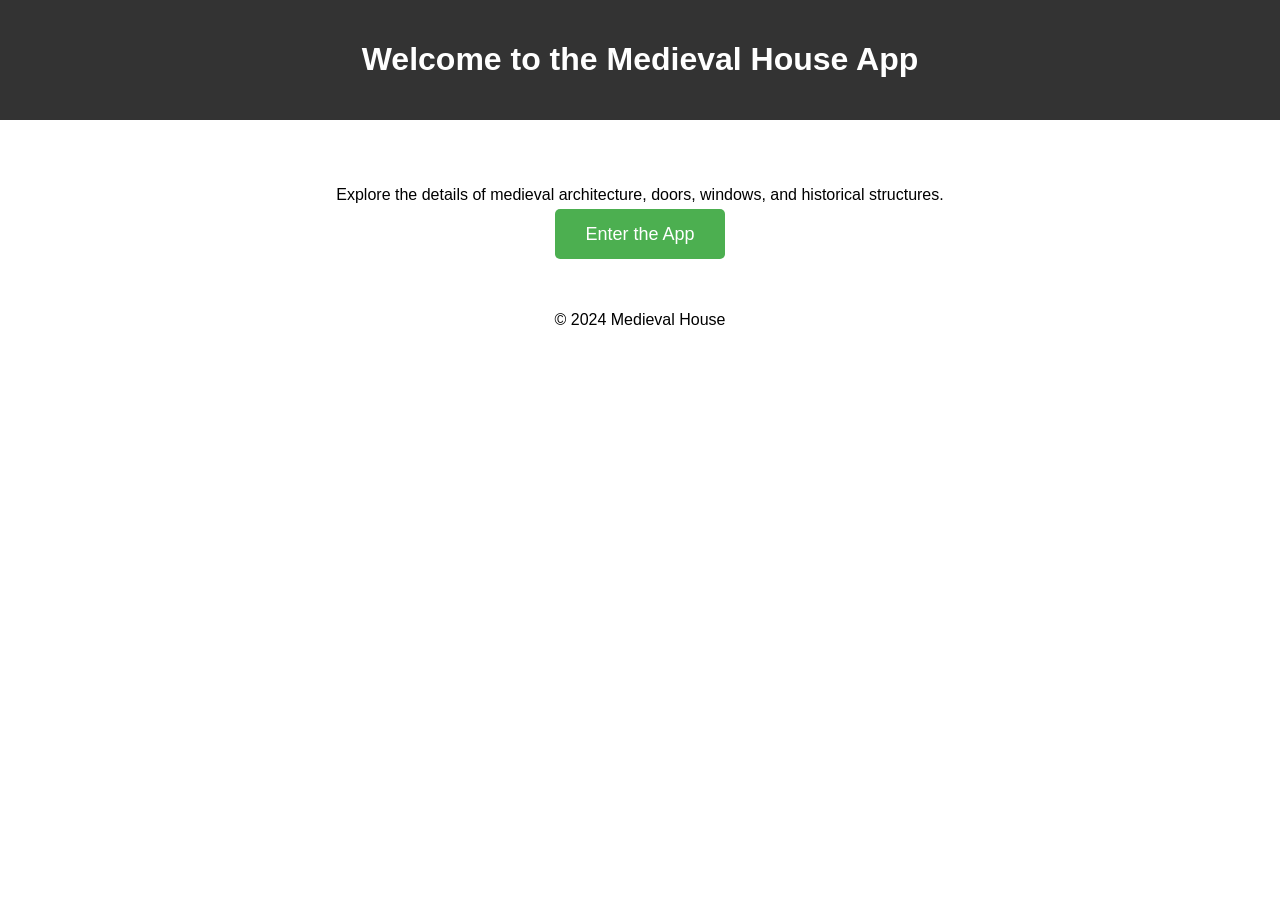
<file: index.html>
<!DOCTYPE html>
<html lang="en">
  <head>
    <meta charset="UTF-8" />
    <meta name="viewport" content="width=device-width, initial-scale=1.0" />
    <title>Medieval House App</title>
    <link rel="stylesheet" href="styles.css" />
  </head>
  <body>
    <header>
      <h1>Welcome to the Medieval House App</h1>
    </header>

    <main>
      <p>
        Explore the details of medieval architecture, doors, windows, and
        historical structures.
      </p>

      <div class="button-container">
        <a href="app.html" class="btn">Enter the App</a>
      </div>
    </main>

    <footer>
      <p>&copy; 2024 Medieval House</p>
    </footer>
  </body>
</html>
</file>
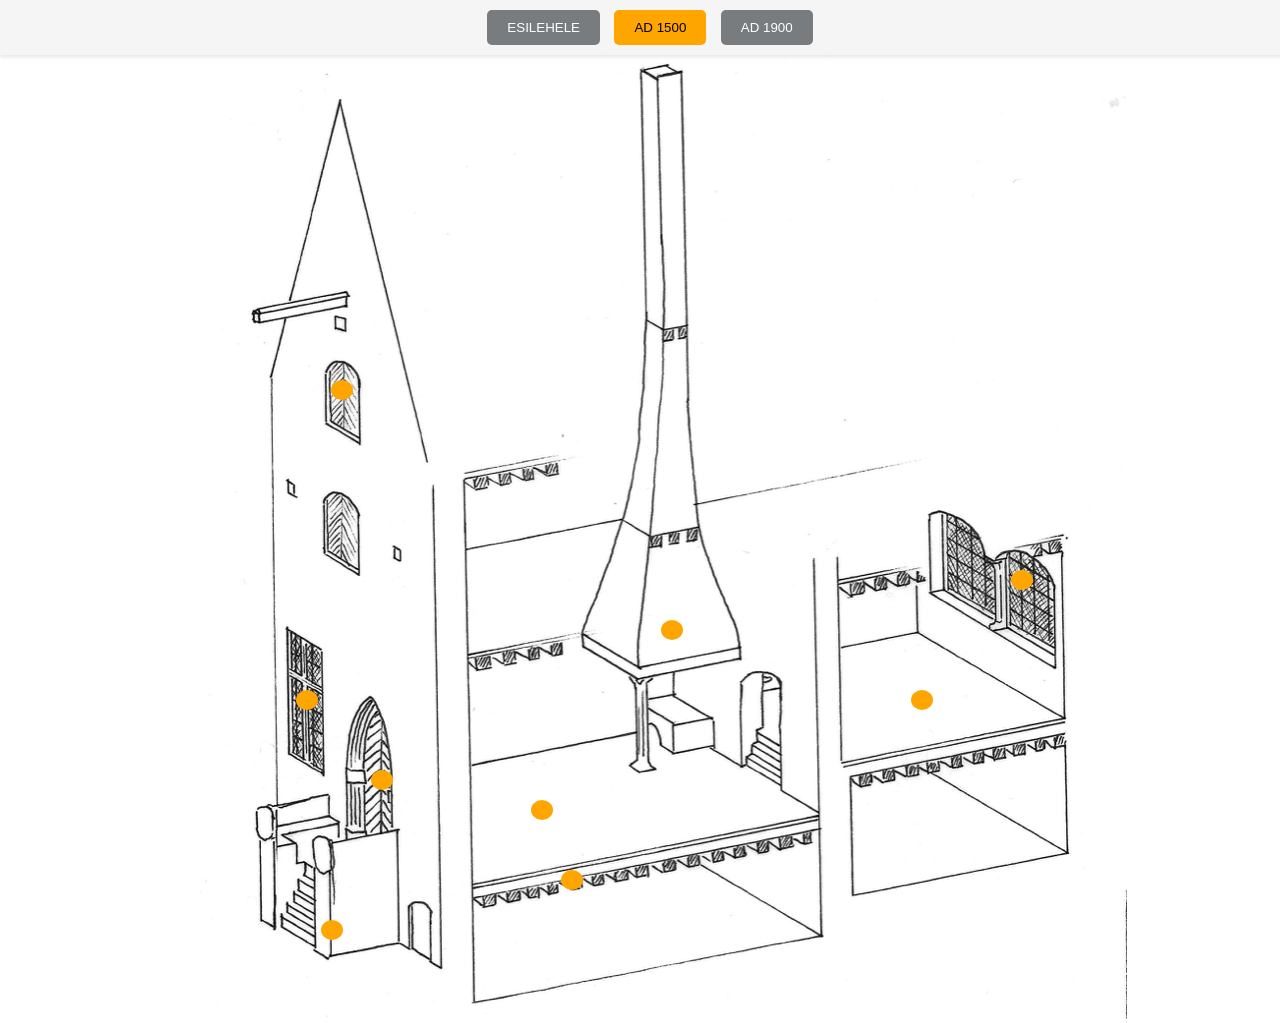
<file: app.html>
<!DOCTYPE html>
<html lang="en">
  <head>
    <meta charset="UTF-8" />
    <meta name="viewport" content="width=device-width, initial-scale=1.0" />
    <title>Medievalhouse</title>
    <link rel="stylesheet" href="styles.css" />
  </head>

  <body>
    <div id="page-switcher">
      <button id="toHome">ESILEHELE</button>
      <button id="toPage1">AD 1500</button>
      <button id="toPage2">AD 1900</button>
    </div>
    <div id="tooltip" class="tooltip"></div>

    <div id="page1" class="page">
      <div id="konteiner">
        <!-- Buttons -->
        <div class="button-container">
          <button
            class="viide"
            id="uks"
            onmouseover="showTooltip(event, 'UKS')"
            onmouseout="hideTooltip()"
          ></button>
          <button
            class="viide"
            id="kaubaluuk"
            onmouseover="showTooltip(event, 'KAUBALUUK')"
            onmouseout="hideTooltip()"
          ></button>
          <button
            class="viide"
            id="etik"
            onmouseover="showTooltip(event, 'ETIK')"
            onmouseout="hideTooltip()"
          ></button>
          <button
            class="viide"
            id="aken"
            onmouseover="showTooltip(event, 'AKEN')"
            onmouseout="hideTooltip()"
          ></button>
          <button
            class="viide"
            id="korsten"
            onmouseover="showTooltip(event, 'MANTELKORSTEN')"
            onmouseout="hideTooltip()"
          ></button>
          <button
            class="viide"
            id="vahelagi"
            onmouseover="showTooltip(event, 'VAHELAGI')"
            onmouseout="hideTooltip()"
          ></button>
          <button
            class="viide"
            id="dornseaken"
            onmouseover="showTooltip(event, 'DORNSE AKEN')"
            onmouseout="hideTooltip()"
          ></button>
          <button
            class="viide"
            id="diele"
            onmouseover="showTooltip(event, 'DIELE')"
            onmouseout="hideTooltip()"
          ></button>
          <button
            class="viide"
            id="dornse"
            onmouseover="showTooltip(event, 'DORNSE')"
            onmouseout="hideTooltip()"
          ></button>
        </div>

        <!-- Image -->
        <div>
          <img class="taustapilt" src="images/keskaeg.png" alt="" />
        </div>

        <!-- Modals -->

        <div id="ukseModal" class="modal">
          <div class="modal-content">
            <span class="close" data-modal="ukseModal">&times;</span>
            <p>UKS</p>
            <p>
              Hoone peasissepääs, mis on sageli vormistatud väga esindusliku
              raidkiviteosena. Sageli on see ainuke või üks väheseid elemente,
              mis Tallinna nö gooti arhitektuuris on vormistatud teravkaarsena.
              Mitmetel portaalidel on töödeldud kivipinnad viimistletud
              mitmevärvilisena. Portaalide dateerimisel lähtutakse kindlalt
              dateeritavatest ja tuntud eeskujudest, nagu kirikud vm avalikud
              hooned. <br />Vene tn 17 portaal:
              <img src="images/vene17.png" alt="" />
              Illustratsioon Muinsuskaitseameti
              <a
                href="https://register.muinas.ee/ftp/DIGI_2013/pdf/eraT-0-76_001_0000324.pdf"
                >arhiivist</a
              >
            </p>
          </div>
        </div>

        <div id="dornseAknaModal" class="modal">
          <div class="modal-content">
            <span class="close" data-modal="dornseAknaModal">&times;</span>
            <p>DORNSE AKEN</p>
            <p>
              Privaatsema eluruumi, ehk dornse aken oli ruumi suurust arvestades
              samuti suhteliselt suur ning sageli väga esinduslikult vormistatud
              ja kujundatud. akende vahelised müüriosad olid kaunistatud
              sammastega, mis kandsid ajastule omaseid stiilitunnuseid - on
              näiteid gootikast barokini.
              <img
                src="images/sammas.png"
                alt="Image of an impost pillar separating two windows."
              />
              Aknapaled võisid samuti olla vormistatud reljeefsete või
              maalingutega kivipindadena. Hilisematel sajanditel on sambad ja
              muu dekoor kaetud uute viimistluskihtidega. Sageli on raiddetailid
              kinni müüritud või - suuremate ümberehituste korral - on neid samu
              detaile müürimatejalina kasutatud.
            </p>
          </div>
        </div>

        <div id="dornseModal" class="modal">
          <div class="modal-content">
            <span class="close" data-modal="dornseModal">&times;</span>
            <p>DORNSE</p>
            <p>
              Maja peakorruse ruumidest privaatsem. See oli ainuke
              kerishüpokaustiga köetav ruum. Osades hoonetes oli selle ruumi
              kaudu ainus sissepääs selle all olevasse keldriruumi.
            </p>
          </div>
        </div>

        <div id="luukModal" class="modal">
          <div class="modal-content">
            <span class="close" data-modal="luukModal">&times;</span>
            <p>KAUBALUUK</p>
            <p>
              Katusealusele kaubakorrusele avanev luuk, mille kaudu saab
              vintsiga üles tõstetud asju laokorrustele ja sealt ära.
              Kaubaluugid on reeglina suhteliselt lihtsa ja kogu linna lõikes ka
              suhteliselt sarnase kujuga. Luugiavade küljed on reeglina faasitud
              ja siledaks tahutud paeplokkidest. Ava kaarjas sillus samamoodi
              viimistletud. Vana-Turg 6 fassaadi vaade kahe kaubaluugiga:
              <img src="images/kaubaluuk_mka.png" alt="" />
              Illustratsioon Muinsuskaitseameti
              <a
                href="https://register.muinas.ee/ftp/DIGI_2013/pdf/eraT-0-76_001_0012495.pdf
              "
                >arhiivist</a
              >
            </p>
            Muuhulgas on sarnaseid avasid ka osade linnamüüri tornide linna
            poolsel küljel ning need on tegumoelt sarnased muude ehitiste
            omadega.
          </div>
        </div>

        <div id="etikModal" class="modal">
          <div class="modal-content">
            <span class="close" data-modal="etikModal">&times;</span>
            <p>ETIK</p>
            <p>
              Maja peasissepääsuni viiv trepp ja platvorm, mille esikülge ehivad
              nn etikukivid - püstjad kiviplaadid, mille esikülg on kaunistatud
              omanikku iseloomustavate motiivide v peremärgi vm
              sümboolikaga.\nmitmed etikud on olnud nii suured, et nende sees -
              trepi all on olnud võlvitud ruum, mis on olnud eraldi sissepääsuga
              või ühendatud diele aluse keldriga.
            </p>
          </div>
        </div>

        <div id="akenModal" class="modal">
          <div class="modal-content">
            <span class="close" data-modal="akenModal">&times;</span>
            <p>AKEN</p>
            <p>
              Maja tänavapoolsel küljel sissepääsu kõrval paiknevad aknad on
              sageli väga suured - paeraamistusega liigendatud kõrged aknad
              valgustasid kõrget diele ruumi. Aknadetaile võib sageli leida
              taaskasutatud materjlina müüridest ning need on äratuntavad
              puidust aknaraami jaoks mõeldud valtsi ning trelliaukude järgi.
            </p>
          </div>
        </div>

        <div id="korstenModal" class="modal">
          <div class="modal-content">
            <span class="close" data-modal="korstenModal">&times;</span>
            <p>MANTELKORSTEN</p>
            <p>
              Maja küttesüsteemi põhiline ja suurim osa - avar mantelkorsten,
              mille all paikes köök. Mantelkorsten asus diele nurgas ning selle
              toapoolne nurk toetus reeglina paekivist sambale.
              <img
                src="images/korsten.png"
                alt="section of the building depicting the whole heating system reaching from basement to roof"
              />
              Korsten ja sellega seotud ehitusosad on nii massiivsed, et need no
              hoonete korruseplaanidel jälgitavad isegi siis kui korsten ise
              algsel kujul enam säilinud ei ole. Üsna levinud on mantelkorstna
              asendamine keldrist pööninguni kulgeva trepikojaga. orgaaniline ja
              säästlikum viis on kõikvõimalike mentilatsiooni või küttelõõride
              koondumine sellesse piirkonda. sageli on lõõrid ainus märk kunagi
              samas kohas kulgenud korstnast.
            </p>
          </div>
        </div>

        <div id="lagiModal" class="modal">
          <div class="modal-content">
            <span class="close" data-modal="lagiModal">&times;</span>
            <p>VAHELAGI</p>
            <p>
              Keldri ja eluruumide vaheline lagi oli tüüpiliselt mitmekihilise
              konstruktsiooniga. Talad toetusid seinas olevatele
              kivikonsoolidele ning talade peale oli kiht murtud pinnaga
              paeplaate. selle peal kiht kasetohtu ning selle peal sambla ja
              liiva kihid. Selline laekonstruktsioon tagas muuhulgas ka teatava
              tulekindluse.
            </p>
          </div>
        </div>

        <div id="dieleModal" class="modal">
          <div class="modal-content">
            <span class="close" data-modal="dieleModal">&times;</span>
            <p>DIELE</p>
            <p>
              Maja peamine elu- ja tööruum, mille nurgas oli mantelkorstna alune
              köök. hilisematel sajanditel muutus see esindusruumiks, kus asus
              ülemistele korrustele viiv paraadse ilmega trepp.
            </p>
          </div>
        </div>
      </div>
    </div>

    <div id="page2" class="page">
      <div id="konteiner">
        <div class="button-container">
          <button
            class="viide"
            id="fassaad"
            onmouseover="showTooltip(event, 'FASSAAD')"
            onmouseout="hideTooltip()"
          ></button>

          <button
            class="viide"
            id="krohvlagi"
            onmouseover="showTooltip(event, 'KROHVLAGI')"
            onmouseout="hideTooltip()"
          ></button>

          <button
            class="viide"
            id="paraadtrepp"
            onmouseover="showTooltip(event, 'PARAADTREPP')"
            onmouseout="hideTooltip()"
          ></button>

          <button
            class="viide"
            id="v6lvlagi"
            onmouseover="showTooltip(event, 'V6LVLAGI')"
            onmouseout="hideTooltip()"
          ></button>

          <button
            class="viide"
            id="dornsekelder"
            onmouseover="showTooltip(event, 'DORNSE ALUNE KELDER')"
            onmouseout="hideTooltip()"
          ></button>
        </div>

        <div>
          <img
            src="images/kaasaeg.png"
            class="taustapilt"
            alt="Image of a building of medieval origin"
          />
        </div>

        <div id="krohvlaeModal" class="modal">
          <div class="modal-content">
            <span class="close" data-modal="krohvlaeModal">&times;</span>
            <p>KROHVLAGI</p>
            <p>moodne viimistlus kattis vanema.</p>
          </div>
        </div>

        <div id="paraadtreppModal" class="modal">
          <div class="modal-content">
            <span class="close" data-modal="paraadtreppModal">&times;</span>
            <p>PARAADTREPP</p>
            <p>
              Uus arusaam esinduslikkusest tõi mõisates ja linnapaleedes nähtud
              ruumilahendused linnakruntide kitsastesse majadesse. Baroksete
              piiretega laiad trepid viisid fuajee rolli saanud dielest teise
              korruse ruumidesse.
            </p>
          </div>
        </div>

        <div id="v6lvlagiModal" class="modal">
          <div class="modal-content">
            <span class="close" data-modal="v6lvlagiModal">&times;</span>
            <p>VÕLVLAGI</p>
            <p>
              Võlvitud ruumid elamute keldrites on sageli hilisemast
              ehitusjärgust - varauusaegsed või umbes nii. Loomulikult on
              erandlikke hooneid ja lagesid. Keskaegseks võib pidada näiteks
              hüpokaustide kütteruumide madalaid võlve.
            </p>
          </div>
        </div>

        <div id="fassaadiModal" class="modal">
          <div class="modal-content">
            <span class="close" data-modal="fassaadiModal">&times;</span>
            <p>FASSAAD</p>
            <p>
              Hoone tänvapoolne välisseinad - tegelikult üldse kõik kandvad
              konstruktsioonid - ehitati ümber võimalikult vähese uue
              materjaliga. Kuna ehitustehnoloogia oli sarnane, siis kasutati
              vanad kivid kohapeal ära. Illustratsiooniks vt Tallinna 1825
              <img src="images/1825pikk.png" alt="" width="400" />
              <br />Pikk tn 66 hoone pärast 19. sajandi ümberehitust, mille
              käigus ühtlustati kaks keskaegset hoonemahtu ühtse klassitsistliku
              fassaadi taha:
              <img src="images/PC011388.JPG" alt="" width="400" />
            </p>
          </div>
        </div>

        <div id="dornseKelderModal" class="modal">
          <div class="modal-content">
            <span class="close" data-modal="dornseKelderModal">&times;</span>
            <p>DORNSE ALUNE KELDER</p>
            <p>
              sageli üks arhailisemaid ruume. Mitmes hoones on seda peetud
              kinnistu hoonestu arengu esimesest etapist pärit ehitise osaks. on
              arvatud, et varaseimad elamud koosnesid puidust või sõrestikust
              tänava äärsest osast ning kinnistu sügavuses asuvast
              kiviehitisest, mis oli turvalisem tuleohutuse kui sissetungijate
              mõttes. Keskaegsed keldriruumid sisaldavad mitmeid äratuntavaid
              elemente, mis on iseloomulikud jus tallinna keskaegsele
              arhitektuurile. Püstisest paeplaatidest uksesilluste kasutamise
              komme tugineb kohaliku ehitusmaterjali omadustele. Pea iga
              keskaegse keldriruumi seinas on nõndanimetatud küünlanišid.
            </p>
          </div>
        </div>
      </div>
    </div>

    <script type="text/javascript" src="script.js"></script>
  </body>
</html>
</file>
<file: styles.css>
.taustapilt {
  max-width: 1058px;
  min-width: 1058px;
}

.viide {
  position: absolute;
  background-color: orange;
  height: 20px;
  width: 20px;
  border-radius: 50%;
  border-width: 5px;
  border-color: transparent;
  border-style: solid;
}

.viide:hover {
  background-color: red;
  border-color: orange;
  border-style: solid;
}

#uks {
  top: 750px;
  left: 260px;
}

#kaubaluuk {
  top: 360px;
  left: 220px;
}

#konteiner {
  position: relative;
  max-width: 1058px;
  min-width: 1058px;
  margin: 0 auto;
}

#etik {
  top: 900px;
  left: 210px;
}

#aken {
  top: 670px;
  left: 185px;
}
#korsten {
  top: 600px;
  left: 550px;
}
#vahelagi {
  top: 850px;
  left: 450px;
}
#dornseaken {
  top: 550px;
  left: 900px;
}
#diele {
  top: 780px;
  left: 420px;
}
#dornse {
  top: 670px;
  left: 800px;
}

#fassaad {
  top: 600px;
  left: 200px;
}

#krohvlagi {
  top: 580px;
  left: 750px;
}

#paraadtrepp {
  top: 750px;
  left: 510px;
}

#v6lvlagi {
  top: 860px;
  left: 550px;
}

#dornsekelder {
  top: 860px;
  left: 800px;
}

.modal {
  display: none; /* Hidden by default */
  position: fixed; /* Stay in place */
  z-index: 1; /* Sit on top */
  left: 0;
  top: 0;
  width: 100%; /* Full width */
  height: 100%; /* Full height */
  overflow: auto; /* Enable scroll if needed */
  background-color: rgb(0, 0, 0); /* Fallback color */
  background-color: rgba(0, 0, 0, 0.4); /* Black w/ opacity */
}

/* Modal Content/Box */
.modal-content {
  background-color: #fefefe;
  margin: 5% auto; /* 15% from the top and centered */
  padding: 20px;
  border: 1px solid #888;
  width: 80%; /* Could be more or less, depending on screen size */
  max-width: 600px;
}

/* The Close Button */
.close {
  color: #aaa;
  float: right;
  font-size: 28px;
  font-weight: bold;
}

.close:hover,
.close:focus {
  color: black;
  text-decoration: none;
  cursor: pointer;
}

@media (max-width: 768px) {
  .taustapilt {
    max-width: 100%;
    height: auto;
  }
  .viide {
    width: 15px;
    height: 15px;
  }
}

.modal-content img {
  max-width: 100%; /* Pilt ei lähe modaaliaknast laiemaks */
  height: auto; /* Säilitab pildi proportsioonid */
  display: block; /* Tagab, et pilt ei oleks inline ja saaks kasutada margin-efekte */
  margin: 10px 0; /* Lisab pildile veidi ruumi üla- ja alaservas */
}

.tooltip {
  position: fixed; /* Ensure it moves with the viewport */
  background-color: rgba(0, 0, 0, 0.8); /* Dark semi-transparent background */
  color: white;
  padding: 5px 10px;
  border-radius: 5px;
  font-size: 14px;
  white-space: nowrap; /* Prevents text wrapping */
  pointer-events: none; /* Prevents blocking user interactions */
  opacity: 0; /* Hidden by default */
  transition: opacity 0.2s ease; /* Smooth fade-in/out */
  z-index: 1000;
}

.page {
  display: none; /* By default, pages are hidden */
}

.page.active {
  display: block; /* Only the active page is visible */
}

/* Optional: Button container styling */
#page-switcher {
  position: fixed;
  top: 0;
  left: 0;
  width: 100%;
  background-color: #f5f5f5;
  padding: 10px;
  box-shadow: 0px 2px 4px rgba(0, 0, 0, 0.1);
  text-align: center;
  z-index: 1000;
}

#page-switcher button {
  margin: 0 5px;
  padding: 10px 20px;
  background-color: #797c7e;
  color: white;
  border: none;
  border-radius: 5px;
  cursor: pointer;
}

#page-switcher button:hover {
  background-color: #66686a;
}

/* To prevent content overlap, add padding at the top of the page */
body {
  padding-top: 60px; /* Adjust based on the height of the header */
}

body {
  font-family: Arial, sans-serif;
  text-align: center;
  margin: 0;
  padding: 0;
  background-color: white;
}

header {
  background: #333;
  color: white;
  padding: 20px;
}

main {
  padding: 50px;
}

.button-container {
  margin-top: 20px;
}

.btn {
  background: #4caf50;
  color: white;
  padding: 15px 30px;
  text-decoration: none;
  font-size: 18px;
  border-radius: 5px;
}

.btn:hover {
  background: #45a049;
}

button.active-button {
  background-color: orange !important;
  color: black !important;
}
</file>
